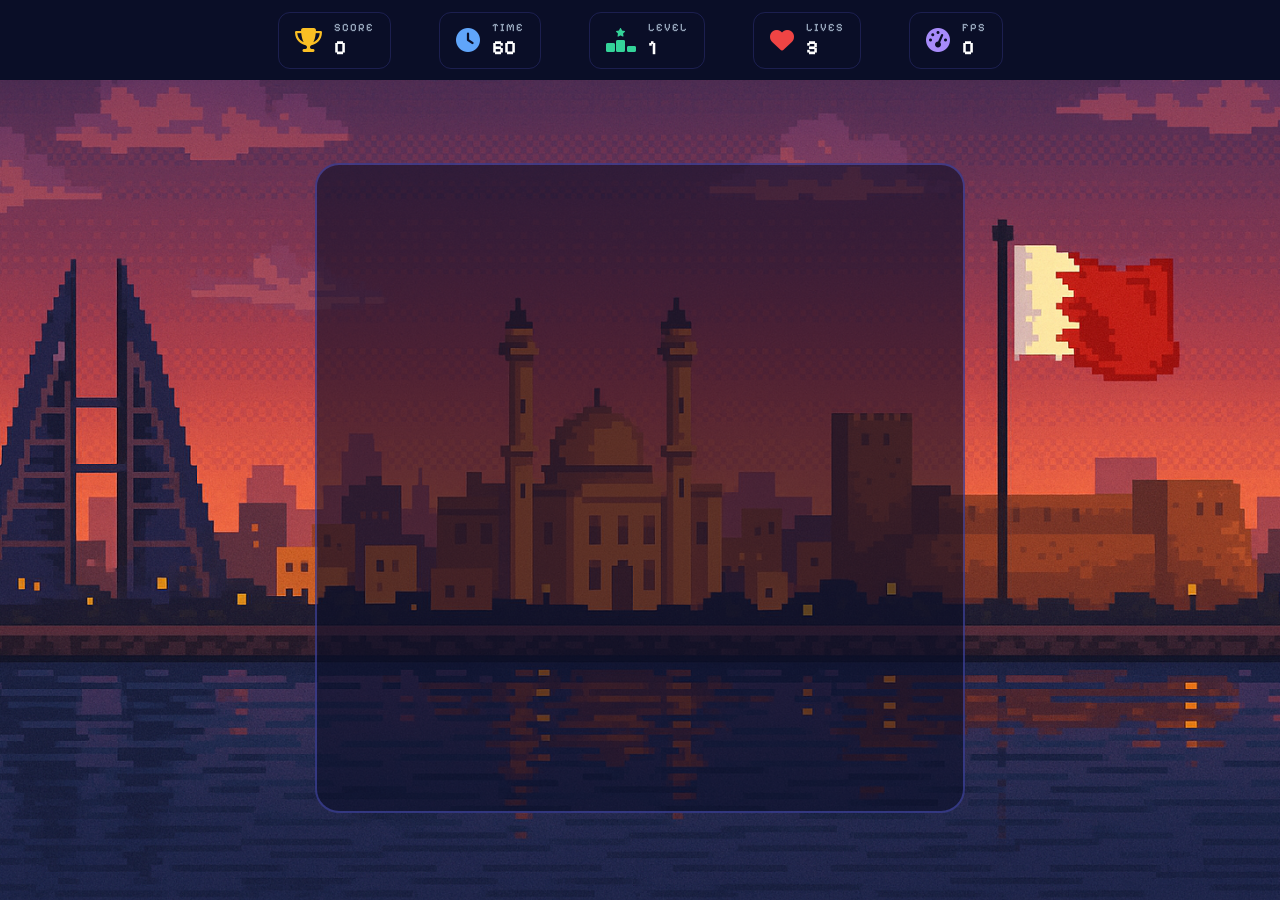
<file: game.html>
<!DOCTYPE html>
<html lang="en">

<head>
    <meta charset="UTF-8">
    <meta name="viewport" content="width=device-width, initial-scale=1.0">
    <title>Rebooter01 - Invaders</title>
    <link rel="stylesheet" href="https://cdnjs.cloudflare.com/ajax/libs/font-awesome/6.5.1/css/all.min.css">
    <link rel="stylesheet" href="./static/style.css">
</head>

<body>
    <!-- Game Status Bar -->
    <nav class="navbar">
        <div class="stat-item">
            <i class="fa-solid fa-trophy stat-icon"></i>
            <div class="stat-content">
                <span class="stat-label">Score</span>
                <span class="stat-value result">0</span>
            </div>
        </div>

        <div class="stat-item">
            <i class="fa-solid fa-clock stat-icon"></i>
            <div class="stat-content">
                <span class="stat-label">Time</span>
                <span class="stat-value timer">60</span>
            </div>
        </div>

        <div class="stat-item">
            <i class="fa-solid fa-ranking-star stat-icon"></i>
            <div class="stat-content">
                <span class="stat-label">Level</span>
                <span class="stat-value level">1</span>
            </div>
        </div>

        <div class="stat-item">
            <i class="fa-solid fa-heart stat-icon lives-icon"></i>
            <div class="stat-content">
                <span class="stat-label">Lives</span>
                <span class="stat-value lives">3</span>
            </div>
        </div>

        <div class="stat-item">
            <i class="fa-solid fa-gauge-high stat-icon"></i>
            <div class="stat-content">
                <span class="stat-label">FPS</span>
                <span class="stat-value fps-display">0</span>
            </div>
        </div>
    </nav>

    <!-- Grid Container -->
    <div class="game-container">
        <div class="grid"></div>
    </div>

    <!-- Story Mode Selection Pop-up -->
    <div id="storyModePopup" class="game-popup">
        <div class="popup-content">
            <h2> Rebooter01 - Invaders </h2>
            <p>Choose your game mode:</p>
            <div class="buttons">
                <button id="storyModeBtn" class="back-menu-btn"><i class="fa-solid fa-book"></i> Story Mode</button>
                <button id="classicModeBtn" class="back-menu-btn"><i class="fa-solid fa-gamepad"></i> Classic
                    Mode</button>
            </div>
        </div>
    </div>

    <!-- Story Pop-up -->
    <div id="storyPopup" class="game-popup">
        <div class="popup-content">
            <h2 id="storyTitle">Story</h2>
            <p id="storyMessage"></p>
            <button id="storyContinueBtn" class="back-menu-btn">Continue</button>
        </div>
    </div>

    <!-- Pause Menu Pop-up -->
    <div id="gamePopup" class="game-popup">
        <div class="popup-content">
            <div>
                <h2 id="popupTitle">Game Paused</h2>
                <p id="popupMessage"></p>
                <div class="buttons">
                    <button id="resumeBtn" class="back-menu-btn"><i class="fa-solid fa-play"></i> Resume</button>
                    <button id="restartBtn" class="back-menu-btn"><i class="fa-solid fa-rotate"></i> Restart</button>
                </div>
                <button id="backToMenuBtn" class="back-menu-btn"><i class="fa-solid fa-home"></i> Main Menu</button>
            </div>
        </div>
    </div>

    <!-- Scoreboard Modal -->
    <div id="scoreboardModal" class="game-popup" style="display: none;">
        <div class="popup-content scoreboard-content">
            <h2>Scoreboard</h2>
            <div class="scoreboard-container">
                <table class="scoreboard-table">
                    <thead>
                        <tr>
                            <th>Rank</th>
                            <th>Name</th>
                            <th>Score</th>
                            <th>Time</th>
                        </tr>
                    </thead>
                    <tbody id="scoreboardBody">
                        <!-- Scores will be inserted here -->
                    </tbody>
                </table>
            </div>

            <div class="pagination-controls">
                <button id="prevPageBtn" class="page-btn"><i class="fa-solid fa-chevron-left"></i></button>
                <span id="pageInfo">Page 1/1</span>
                <button id="nextPageBtn" class="page-btn"><i class="fa-solid fa-chevron-right"></i></button>
            </div>

            <div class="scoreboard-buttons">
                <button id="scoreboardRestartBtn" class="back-menu-btn"><i class="fa-solid fa-rotate"></i> Play
                    Again</button>
                <button id="scoreboardMenuBtn" class="back-menu-btn"><i class="fa-solid fa-home"></i> Main Menu</button>
            </div>
        </div>
    </div>

    <script type="module" src="./js/main.js"></script>
    <script type="module">
        import { eventListeners } from './js/controls.js';
        // Initialize game event listeners after all modules are loaded
        eventListeners("game");
    </script>
</body>

</html>
</file>
<file: static/style.css>
@import url('https://fonts.googleapis.com/css2?family=Pixelify+Sans:wght@400..700&display=swap');

* {
    margin: 0;
    padding: 0;
    box-sizing: border-box;
}

html,
body {
    height: 100%;
    width: 100%;
    overflow: hidden;
}

body {
    display: flex;
    flex-direction: column;
    background: url(../images/game-background.png) center / cover no-repeat fixed;
    font-family: "Pixelify Sans", sans-serif;
    color: #fff;
    position: relative;
}

/* Modern Navbar */
.navbar {
    position: fixed;
    top: 0;
    left: 0;
    right: 0;
    height: 80px;
    background: rgb(10, 14, 39);
    display: flex;
    justify-content: center;
    align-items: center;
    gap: 3rem;
    padding: 0 2rem;
    z-index: 100;
}

.stat-item {
    display: flex;
    align-items: center;
    gap: 0.75rem;
    padding: 0.5rem 1rem;
    border-radius: 12px;
    border: 1px solid rgba(99, 102, 241, 0.2);
    transition: all 0.3s ease;
}

.stat-icon {
    font-size: 1.5rem;
    color: #6366f1;
}

.lives-icon {
    color: #ef4444;
}

.stat-content {
    display: flex;
    flex-direction: column;
    gap: 0.125rem;
}

.stat-label {
    font-size: 0.7rem;
    text-transform: uppercase;
    letter-spacing: 1px;
    color: #94a3b8;
    font-weight: 600;
}

.stat-value {
    font-size: 1.25rem;
    font-weight: 700;
    color: #fff;
}

.fa-trophy.stat-icon {
    color: #fbbf24;
}

.fa-ranking-star.stat-icon {
    color: #34d399;
}

.fa-clock.stat-icon {
    color: #60a5fa;
}

.fa-gauge-high.stat-icon {
    color: #a78bfa;
}

/* Game Container */
.game-container {
    flex: 1;
    display: flex;
    justify-content: center;
    align-items: center;
    padding: 90px 15px 15px;
    position: relative;
    z-index: 1;
    overflow: auto;
}

.grid {
    width: min(85vmin, 650px);
    height: min(85vmin, 650px);
    max-height: calc(100vh - 120px);
    aspect-ratio: 1 / 1;
    border: 2px solid rgba(99, 102, 241, 0.4);
    border-radius: 24px;
    display: flex;
    flex-wrap: wrap;
    background: rgba(10, 14, 39, 0.6);
    position: relative;
    overflow: hidden;
}

.grid div {
    flex: 1 0 calc(100% / 15);
    aspect-ratio: 1 / 1;
    min-width: 0;
    min-height: 0;
    border: 1px solid rgba(255, 255, 255, 0.05);
    box-sizing: border-box;
    position: relative;
}

.grid div.invader {
    background: url("../images/enemie.png") center / 120% no-repeat;
    position: relative;
}

.grid div.shooter-invader {
    background: url("../images/enemieShooter.png") center / 120% no-repeat;
    position: relative;
}

.grid div.boss {
    background: url("../images/boss.png") center / 150% no-repeat;
    position: relative;
    z-index: 5;
}

.grid div.shooter {
    height: 60px;
    width: 70px;
}

.shooter {
    background: url("../images/shooter.png") center / 180% no-repeat;
}

.laser {
    background: url("../images/fire.png") center / contain no-repeat;
}

.enemy-laser {
    background: url("../images/enime-shoot.png") center / contain no-repeat;
}


/*  Modern Game Popup */
.game-popup {
    position: fixed;
    top: 0;
    left: 0;
    width: 100%;
    height: 100%;
    display: none;
    justify-content: center;
    align-items: center;
    background: rgba(0, 0, 0, 0.95);
    z-index: 1000;
}

.game-popup.show {
    display: flex;
    justify-content: center;
    align-items: center;
    background: rgba(0, 0, 0, 0.9);
    animation: overlayFadeIn 0.3s ease-out;
}

@keyframes overlayFadeIn {
    from {
        background: rgba(0, 0, 0, 0);
    }

    to {
        background: rgba(0, 0, 0, 1);
    }
}

.popup-content {
    background: rgba(10, 14, 39, 0.98);
    backdrop-filter: blur(20px);
    color: white;
    padding: 3rem;
    border-radius: 24px;
    text-align: center;
    min-width: 500px;
    max-width: 50vw;
    border: 2px solid rgba(99, 102, 241, 0.3);
    box-shadow: 0 20px 60px rgba(0, 0, 0, 0.5), 0 0 100px rgba(99, 102, 241, 0.2);
    animation: popupShow 0.3s ease-out;
}

.game-popup.show .popup-content {
    animation: popupShow 0.3s ease-out;
}

@keyframes popupShow {
    from {
        opacity: 0;
        transform: scale(0.9);
    }

    to {
        opacity: 1;
        transform: scale(1);
    }
}

@keyframes storySlideDown {
    from {
        opacity: 0;
        transform: translateY(-100%);
    }

    to {
        opacity: 1;
        transform: translateY(0);
    }
}

/* Specific layout for game and story popups only */
#gamePopup .popup-content>div,
#storyPopup .popup-content>div {
    display: flex;
    flex-direction: column;
    gap: 1.5rem;
}

/* Story popup specific animation */
#storyPopup .popup-content {
    animation: storySlideDown 1.0s ease-out;
}

#storyPopup.show .popup-content {
    animation: storySlideDown 1.0s ease-out;
}

.game-popup h2 {
    margin: 0;
    color: #fff;
    font-size: 2.5rem;
    font-weight: 700;
    text-shadow: 0 0 20px rgba(99, 102, 241, 0.4);
}

.game-popup p {
    margin: auto;
    color: #cbd5e1;
    font-size: 1.2rem;
    line-height: 1.6;
}

/* Typing effect for story popup */
#storyPopup #storyMessage {
    display: inline-block;
    max-width: 100%;
    margin: revert;
    animation: typing 5.5s steps(400) 0.6s forwards;
    opacity: 0;
    overflow: hidden;
    max-height: 0;
}

@keyframes typing {
    from {
        max-height: 0;
        opacity: 1;
    }

    to {
        max-height: 1000px;
        opacity: 1;
    }
}

.buttons {
    display: flex;
    gap: 1rem;
    justify-content: space-between;
    margin-top: 1rem;
}

/* Normal popup buttons - two buttons in same line */
#gamePopup .buttons {
    display: flex;
    flex-direction: row;
    justify-content: center;
}

/* Story mode popup buttons - stack vertically */
#storyModePopup .buttons {
    display: flex;
    flex-direction: row;
    justify-content: space-between;
}

.back-menu-btn {
    font-family: 'pixelify sans', sans-serif;
    font-size: 1.1rem;
    padding: 1rem 2rem;
    width: 100%;
    background: linear-gradient(45deg, #3742fa);
    color: white;
    border: none;
    border-radius: 12px;
    cursor: pointer;
    transition: all 0.3s ease;
    display: inline-flex;
    align-items: center;
    gap: 0.75rem;
    justify-content: center;
}

.back-menu-btn:hover {
    transform: translateY(-3px);
    box-shadow: 0 8px 25px rgba(55, 66, 250, 0.5);
    background: linear-gradient(45deg, #4834df, #3742fa);
}

.back-menu-btn i {
    font-size: 1rem;
}

/* Responsive Design */
@media (max-width: 768px) {
    .navbar {
        gap: 1rem;
        padding: 0 1rem;
        height: auto;
        flex-wrap: wrap;
        padding: 0.75rem 0.5rem;
    }

    .game-container {
        padding: 130px 10px 10px;
    }

    .grid {
        width: min(92vmin, 95vw);
        height: min(92vmin, 95vw);
        max-height: calc(100vh - 160px);
    }

    .stat-item {
        gap: 0.5rem;
        padding: 0.4rem 0.75rem;
    }

    .stat-icon {
        font-size: 1.2rem;
    }

    .stat-label {
        font-size: 0.6rem;
    }

    .stat-value {
        font-size: 1rem;
    }

    .game-popup {
        min-width: 90vw;
        padding: 2rem 1.5rem;
    }

    .game-popup h2 {
        font-size: 2rem;
    }

}

/* Scoreboard Styles */
.scoreboard-content {
    min-width: 650px;
    max-width: 800px;
    background: rgba(10, 14, 39, 0.98) !important;
    backdrop-filter: blur(20px);
}

.scoreboard-content h2 {
    color: #fff;
    font-size: 2.5rem;
    margin-bottom: 1rem;
}

.percentile-message {
    font-size: 1.2rem;
    color: #fbbf24;
    font-weight: 600;
    margin: 1rem 0;
    text-align: center;
    padding: 0.75rem;
    background: rgba(251, 191, 36, 0.1);
    border-radius: 8px;
    border: 1px solid rgba(251, 191, 36, 0.3);
}

.scoreboard-container {
    margin: 1.5rem 0;
    overflow-x: auto;
    border-radius: 8px;
    background: rgba(15, 23, 42, 0.8);
    border: 1px solid rgba(99, 102, 241, 0.2);
}

.scoreboard-table {
    width: 100%;
    border-collapse: collapse;
    font-size: 1rem;
}

.scoreboard-table thead {
    background: rgba(99, 102, 241, 0.2);
}

.scoreboard-table th {
    padding: 1rem;
    text-align: left;
    font-weight: 700;
    text-transform: uppercase;
    letter-spacing: 1px;
    color: #6366f1;
    font-size: 0.9rem;
}

.scoreboard-table td {
    padding: 0.875rem 1rem;
    border-bottom: 1px solid rgba(99, 102, 241, 0.1);
    color: #e2e8f0;
    font-size: 1rem;
}

.scoreboard-table tbody tr {
    transition: background 0.2s ease;
}

.scoreboard-table tbody tr:hover {
    background: rgba(99, 102, 241, 0.1);
}

.scoreboard-table tbody tr.highlight {
    background: rgba(251, 191, 36, 0.2);
    border: 2px solid rgba(251, 191, 36, 0.5);
}

.scoreboard-table .rank-cell {
    font-weight: 700;
    color: #fbbf24;
}

.scoreboard-table .rank-1 {
    color: #ffd700;
    font-size: 1.1rem;
}

.scoreboard-table .rank-2 {
    color: #c0c0c0;
}

.scoreboard-table .rank-3 {
    color: #cd7f32;
}

.pagination-controls {
    display: flex;
    justify-content: center;
    align-items: center;
    gap: 1.5rem;
    margin: 1.5rem 0;
}

.page-btn {
    background: rgba(99, 102, 241, 0.2);
    border: 1px solid rgba(99, 102, 241, 0.3);
    color: #fff;
    padding: 0.5rem 1rem;
    border-radius: 8px;
    cursor: pointer;
    transition: all 0.3s ease;
    font-family: "Pixelify Sans", sans-serif;
}

.page-btn:hover:not(:disabled) {
    background: rgba(99, 102, 241, 0.4);
    transform: scale(1.05);
}

.page-btn:disabled {
    opacity: 0.3;
    cursor: not-allowed;
}

#pageInfo {
    font-size: 1rem;
    font-weight: 600;
    color: #94a3b8;
}

.scoreboard-buttons {
    display: flex;
    gap: 1rem;
    justify-content: center;
    margin-top: 1.5rem;
}

@media (max-width: 768px) {
    .scoreboard-content {
        min-width: 90vw;
    }

    .scoreboard-table {
        font-size: 0.85rem;
    }

    .scoreboard-table th,
    .scoreboard-table td {
        padding: 0.5rem;
    }

    .percentile-message {
        font-size: 1rem;
    }
}
</file>
